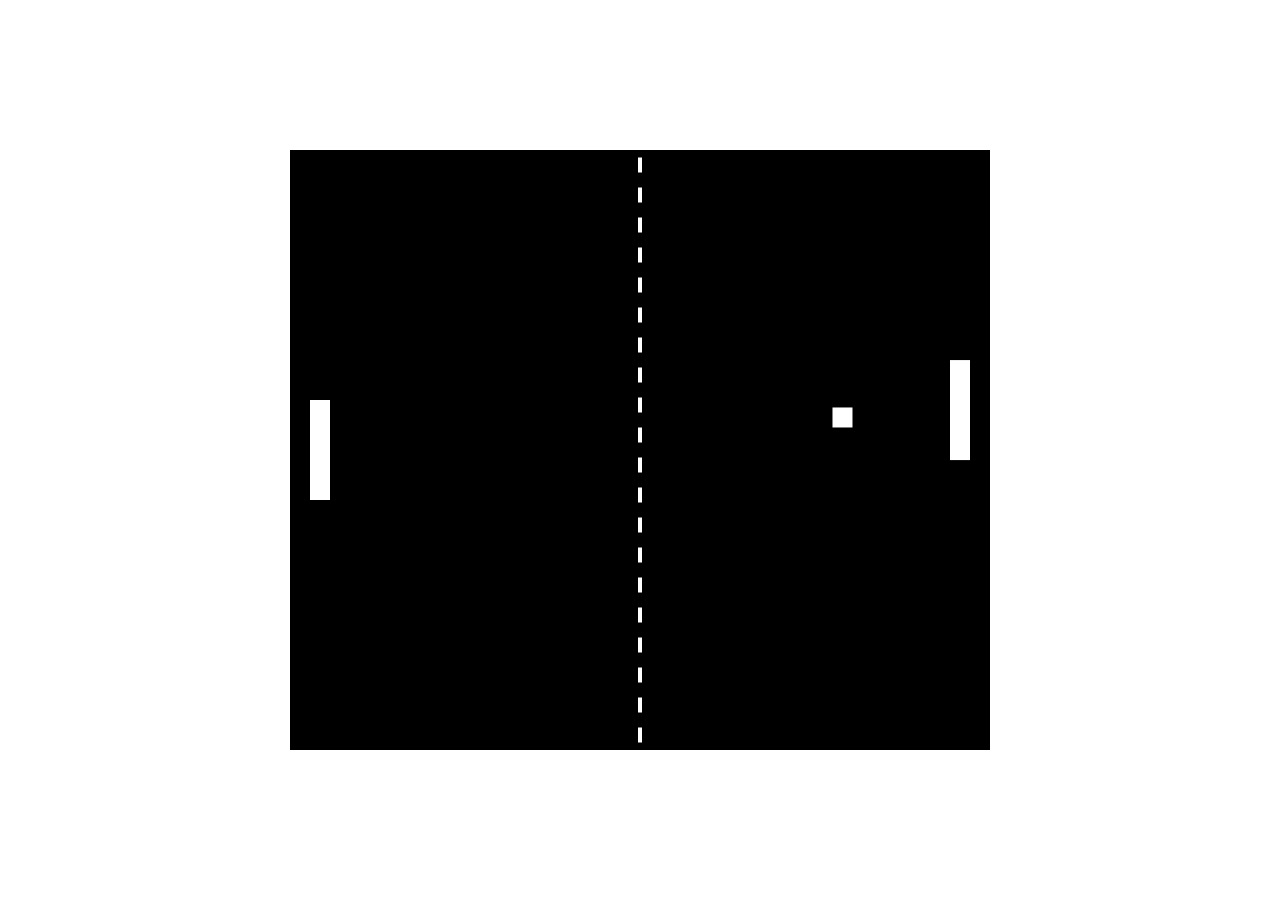
<file: Pong.html>
<!doctype html>
<html lang="en">
<head>
	<meta charset="UTF-8">
    <title>Pong</title>
    

	<!-- Basic styling, centering the canvas -->
	<style>
	canvas {
		display: block;
		position: absolute;
		margin: auto;
		top: 0;
		bottom: 0;
		left: 0;
		right: 0;
	}
	</style>
</head>
<body>
<script>
var

/**
 * Constants
 */
WIDTH  = 700,
HEIGHT = 600,

pi = Math.PI,

UpArrow   = 38,
DownArrow = 40,

/**
 * Game elements
 */
canvas,
ctx,
keystate,

/**
 * The player paddle
 * 
 * @type {Object}
 */
player = {
	x: null,
	y: null,

	width:  20,
	height: 100,

	/**
	 * Update the position depending on pressed keys
	 */
	update: function() {
		if (keystate[UpArrow]) this.y -= 7;
		if (keystate[DownArrow]) this.y += 7;
		// keep the paddle inside of the canvas
		this.y = Math.max(Math.min(this.y, HEIGHT - this.height), 0);
	},

	/**
	 * Draw the player paddle to the canvas
	 */
	draw: function() {
		ctx.fillRect(this.x, this.y, this.width, this.height);
	}
},

/**
 * The ai paddle
 * 
 * @type {Object}
 */
ai = {
	x: null,
	y: null,

	width:  20,
	height: 100,

	/**
	 * Update the position depending on the ball position
	 */
	update: function() {
		// calculate ideal position
		var desty = ball.y - (this.height - ball.side)*0.5;
		// ease the movement towards the ideal position
		this.y += (desty - this.y) * 0.1;
		// keep the paddle inside of the canvas
		this.y = Math.max(Math.min(this.y, HEIGHT - this.height), 0);
	},

	/**
	 * Draw the ai paddle to the canvas
	 */
	draw: function() {
		ctx.fillRect(this.x, this.y, this.width, this.height);
	}
},

/**	
 * The ball object
 * 
 * @type {Object}
 */
ball = {
	x:   null,
	y:   null,
	vel: null,

	side:  20,
	speed: 12,

	/**
	 * Serves the ball towards the specified side
	 * 
	 * @param  {number} side 1 right
	 *                       -1 left
	 */
	serve: function(side) {
		// set the x and y position
		var r = Math.random();
		this.x = side===1 ? player.x+player.width : ai.x - this.side;
		this.y = (HEIGHT - this.side)*r;
		// calculate out-angle, higher/lower on the y-axis =>
		// steeper angle
		var phi = 0.1*pi*(1 - 2*r);
		// set velocity direction and magnitude
		this.vel = {
			x: side*this.speed*Math.cos(phi),
			y: this.speed*Math.sin(phi)
		}
	},

	/**
	 * Update the ball position and keep it within the canvas
	 */
	update: function() {
		// update position with current velocity
		this.x += this.vel.x;
		this.y += this.vel.y;
		// check if out of the canvas in the y direction
		if (0 > this.y || this.y+this.side > HEIGHT) {
			// calculate and add the right offset, i.e. how far
			// inside of the canvas the ball is
			var offset = this.vel.y < 0 ? 0 - this.y : HEIGHT - (this.y+this.side);
			this.y += 2*offset;
			// mirror the y velocity
			this.vel.y *= -1;
		}
		// helper function to check intesectiont between two
		// axis aligned bounding boxex (AABB)
		var AABBIntersect = function(ax, ay, aw, ah, bx, by, bw, bh) {
			return ax < bx+bw && ay < by+bh && bx < ax+aw && by < ay+ah;
		};

		// check againts target paddle to check collision in x
		// direction
		var pdle = this.vel.x < 0 ? player : ai;
		if (AABBIntersect(pdle.x, pdle.y, pdle.width, pdle.height,
				this.x, this.y, this.side, this.side)
		) {	
			// set the x position and calculate reflection angle
			this.x = pdle===player ? player.x+player.width : ai.x - this.side;
			var n = (this.y+this.side - pdle.y)/(pdle.height+this.side);
			var phi = 0.25*pi*(2*n - 1); // pi/4 = 45
			// calculate smash value and update velocity
			var smash = Math.abs(phi) > 0.2*pi ? 1.5 : 1;
			this.vel.x = smash*(pdle===player ? 1 : -1)*this.speed*Math.cos(phi);
			this.vel.y = smash*this.speed*Math.sin(phi);
		}

		// reset the ball when ball outside of the canvas in the
		// x direction
		if (0 > this.x+this.side || this.x > WIDTH) {
			this.serve(pdle===player ? 1 : -1);
		}
	},

	/**
	 * Draw the ball to the canvas
	 */
	draw: function() {
		ctx.fillRect(this.x, this.y, this.side, this.side);
	}
};

/**
 * Starts the game
 */
function main() {
	// create, initiate and append game canvas
	canvas = document.createElement("canvas");
	canvas.width = WIDTH;
	canvas.height = HEIGHT;
	ctx = canvas.getContext("2d");
	document.body.appendChild(canvas);

	keystate = {};
	// keep track of keyboard presses
	document.addEventListener("keydown", function(evt) {
		keystate[evt.keyCode] = true;
	});
	document.addEventListener("keyup", function(evt) {
		delete keystate[evt.keyCode];
	});

	init(); // initiate game objects

	// game loop function
	var loop = function() {
		update();
		draw();

		window.requestAnimationFrame(loop, canvas);
	};
	window.requestAnimationFrame(loop, canvas);
}

/**
 * Initatite game objects and set start positions
 */
function init() {
	player.x = player.width;
	player.y = (HEIGHT - player.height)/2;

	ai.x = WIDTH - (player.width + ai.width);
	ai.y = (HEIGHT - ai.height)/2;

	ball.serve(1);
}

/**
 * Update all game objects
 */
function update() {
	ball.update();
	player.update();
	ai.update();
}

/**
 * Clear canvas and draw all game objects and net
 */
function draw() {
	ctx.fillRect(0, 0, WIDTH, HEIGHT);

	ctx.save();

	ctx.fillStyle = "#fff";

	ball.draw();
	player.draw();
	ai.draw();

	// draw the net
	var w = 4;
	var x = (WIDTH - w)*0.5;
	var y = 0;
	var step = HEIGHT/20; // how many net segments
	while (y < HEIGHT) {
		ctx.fillRect(x, y+step*0.25, w, step*0.5);
		y += step;
	}

	ctx.restore();
}

// start and run the game
main();
</script>
</body>
</html>
</file>
